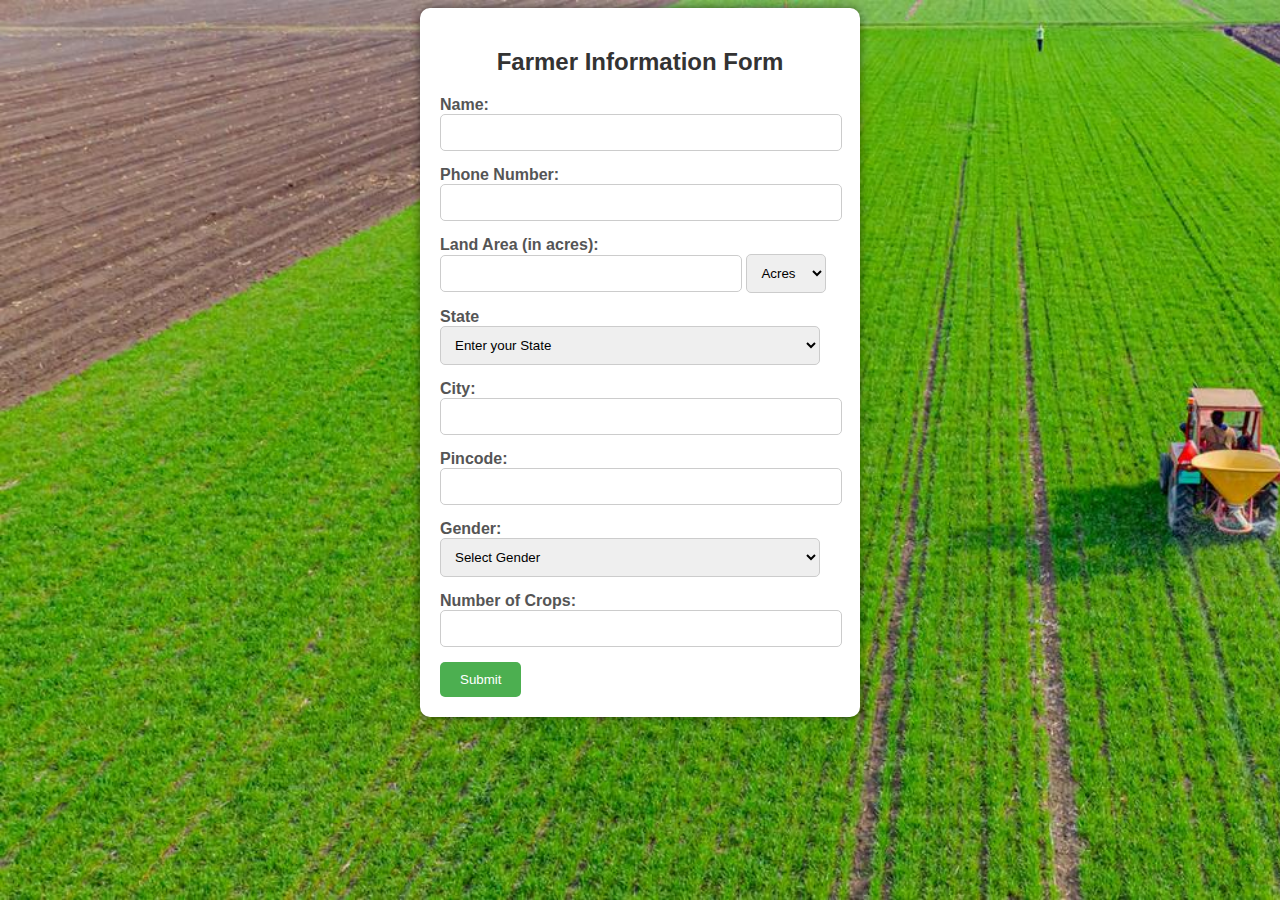
<file: form.html>
<!DOCTYPE html>
<html lang="en" style="margin: 0%; padding: 0%; height: 100%;">

<head>
    <meta charset="UTF-8">
    <meta name="viewport" content="width=device-width, initial-scale=1.0">
    <title>Farmer Information Form</title>
    <style>
        /* CSS Styles for Form Layout */
        body {
			background: linear-gradient(to right, #373B44, #4286f4);
			font-family: 'Open Sans', sans-serif;
			color: #fff;
            background-image: url(farm.jpg);
            
            background-repeat: no-repeat;
            background-size:cover;
		}
        .container {
            max-width: 400px;
            margin: auto;
            padding: 20px;
            background-color: #ffffff;
            border-radius: 10px;
            box-shadow: 0 0 10px rgba(0, 0, 0, 0.5);
        }
        h2 {
            text-align: center;
            color: #333;
        }
        label {
            font-weight: bold;
            color: #555;
        }
        input[type="text"],
        input[type="number"],
        input[type="tel"],
        select {
            width: 95%;
            padding: 10px;
            margin-bottom: 15px;
            border: 1px solid #ccc;
            border-radius: 5px;
        }
        button[type="submit"] {
            background-color: #4CAF50;
            color: white;
            padding: 10px 20px;
            border: none;
            border-radius: 5px;
            cursor: pointer;
            transition: background-color 0.3s;
        }
        button[type="submit"]:hover {
            background-color: #45a049;
        }
        /* CSS Styles for Error Messages */
        .error {
            color: red;
            font-size: 14px;
        }
    </style>
</head>
<body>
    <div class="container">
        <h2>Farmer Information Form</h2>
        <form id="farmerForm">
            <label for="name">Name:</label>
            <input type="text" id="name" name="name" required>
            
            <label for="phoneNumber">Phone Number:</label>
            <input type="tel" id="phoneNumber" name="phoneNumber" required>
            
            <label for="landArea">Land Area (in acres):</label>
            <input type="number" id="landArea" name="landArea" style="width: 70%;" required>
            <select id="areaUnit" name="areaUnit" style="width: 20%;">
                <option value="acres">Acres</option>
                <option value="squareMeters">Square Meters</option>
            </select>
            
            <label>State</label>
            <select id="state" name="state" required>
                <option value="" disabled selected>Select a State</option>
                <option value="" disabled selected>Enter your State</option>
                <option value="Andhra Pradesh">Andhra Pradesh</option>
                <option value="Arunachal Pradesh">Arunachal Pradesh</option>
                <option value="Assam">Assam</option>
                <option value="Bihar">Bihar</option>
                <option value="Chhattisgarh">Chhattisgarh</option>
                <option value="Goa">Goa</option>
                <option value="Gujarat">Gujarat</option>
                <option value="Haryana">Haryana</option>
                <option value="Himachal Pradesh">Himachal Pradesh</option>
                <option value="Jharkhand">Jharkhand</option>
                <option value="Karnataka">Karnataka</option>
                <option value="Kerala">Kerala</option>
                <option value="Madhya Pradesh">Madhya Pradesh</option>
                <option value="Maharashtra">Maharashtra</option>
                <option value="Manipur">Manipur</option>
                <option value="Meghalaya">Meghalaya</option>
                <option value="Mizoram">Mizoram</option>
                <option value="Nagaland">Nagaland</option>
                <option value="Odisha">Odisha</option>
                <option value="Punjab">Punjab</option>
                <option value="Rajasthan">Rajasthan</option>
                <option value="Sikkim">Sikkim</option>
                <option value="Tamil Nadu">Tamil Nadu</option>
                <option value="Telangana">Telangana</option>
                <option value="Tripura">Tripura</option>
                <option value="Uttar Pradesh">Uttar Pradesh</option>
                <option value="Uttarakhand">Uttarakhand</option>
                <option value="West Bengal">West Bengal</option>
            </select>
            
            <label for="city">City:</label>
            <input type="text" id="city" name="city" required>
            
            <label for="pincode">Pincode:</label>
            <input type="text" id="pincode" name="pincode" required>
            
            <label for="gender">Gender:</label>
            <select id="gender" name="gender">
                <option value="" disabled selected>Select Gender</option>
                <option value="male">Male</option>
                <option value="female">Female</option>
                <option value="other">Other</option>
            </select>
            
            <label for="numCrops">Number of Crops:</label>
            <input type="number" id="numCrops" name="numCrops" required>
            
            <div id="cropFields" class="crop-fields">
                <!-- Crop Name fields will be added dynamically -->
            </div>
            
            <button type="submit">Submit</button>
        </form>
    </div>
    
    <script>
        // JavaScript to populate the city and state fields based on the entered pincode
        document.getElementById('pincode').addEventListener('input', function () {
            const pincode = this.value.trim();
            if (pincode.length === 6) {
                fetch(https://api.zippopotam.us/IN/${pincode})
                    .then(response => response.json())
                    .then(data => {
                        if (data.places && data.places.length > 0) {
                            const cityInput = document.getElementById('city');
                            const stateInput = document.getElementById('state');
                            cityInput.value = data.places[0]['place name'];
                            stateInput.value = data.places[0]['state'];
                        } else {
                            clearCityStateFields();
                        }
                    })
                    .catch(() => {
                        clearCityStateFields();
                    });
            } else {
                clearCityStateFields();
            }
        });

        function clearCityStateFields() {
            const cityInput = document.getElementById('city');
            const stateInput = document.getElementById('state');
            cityInput.value = '';
            stateInput.value = '';
        }
        
        // JavaScript to add Crop Name fields dynamically
        document.getElementById('numCrops').addEventListener('change', function () {
            const numCrops = parseInt(this.value);
            const cropFields = document.getElementById('cropFields');
            
            // Clear any previously added fields
            cropFields.innerHTML = '';
            
            for (let i = 1; i <= numCrops; i++) {
                const cropLabel = document.createElement('label');
                cropLabel.textContent = Crop Name ${i}:;
                const cropInput = document.createElement('input');
                cropInput.setAttribute('type', 'text');
                cropInput.setAttribute('name', cropName${i});
                cropInput.setAttribute('required', 'true');
                
                cropFields.appendChild(cropLabel);
                cropFields.appendChild(cropInput);
            }

            // Show the crop fields
            cropFields.style.display = 'block';
        });
    </script>
	
</body>
</html>
</file>
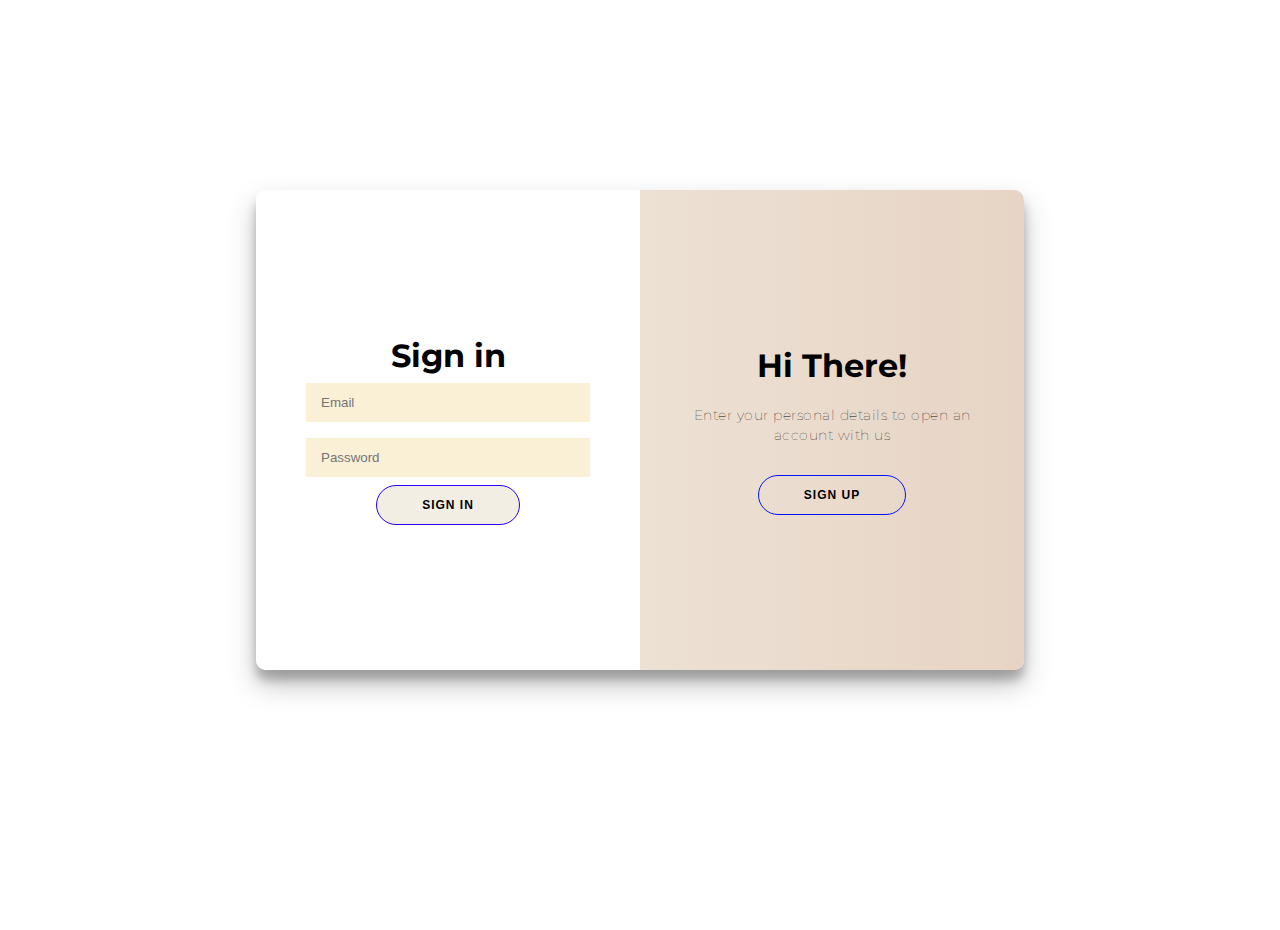
<file: in1.html>
<!DOCTYPE html>
<html lang="en" dir="ltr">

<head>
  <meta charset="utf-8">
  <title>Login</title>
  <link rel="stylesheet" href="regg.css">
  <link href="https://fonts.googleapis.com/css?family=Arvo" rel="stylesheet">
	<link rel='stylesheet' href='https://cdnjs.cloudflare.com/ajax/libs/font-awesome/5.14.0/css/all.min.css'>
</head>

<body>


<div class="container" id="container">
	<div class="form-container sign-up-container">
		<form id="signupForm" action="#">
			<h1>Create Account</h1>
			<input type="text" placeholder="Name" id="name" />
			<input type="email" placeholder="Email" id="email" />
			<input type="password" placeholder="Password" id="password" />
			<button type="button" id="signupButton">Sign Up</button> <!-- Use type="button" to prevent form submission -->
		</form>
	</div>
	<div class="form-container sign-in-container">
		<form action="#">
			<h1>Sign in</h1>
			
			<input type="email" placeholder="Email" />
			<input type="password" placeholder="Password" />
			
			<button>Sign In</button>
		</form>
	</div>
	<div class="overlay-container">
		<div class="overlay">
			<div class="overlay-panel overlay-left">
				<h1>Welcome Back!</h1>
				<p>To keep connected with us please login with your personal details</p>
				<button class="ghost" id="signIn">Sign In</button>
			</div>
			<div class="overlay-panel overlay-right">
				<h1>Hi There!</h1>
				<p>Enter your personal details to open an account with us</p>
				<button class="ghost" id="signUp">Sign Up</button>
			</div>
		</div>
	</div>
</div>

<script src="reg.js" charset="utf-8"></script>
</body>

</html>
</file>
<file: regg.css>
@import url('https://fonts.googleapis.com/css?family=Montserrat:400,800');

* {
	box-sizing: border-box;
}

body {
	background: #ffffff;
	display: flex;
	justify-content: center;
	align-items: center;
	flex-direction: column;
	font-family: 'Montserrat', sans-serif;
	height: 100vh;
	margin: -20px 0 50px;
}

h1 {
	font-weight: bold;
	margin: 0;
}

h2 {
	text-align: center;
}

p {
	font-size: 14px;
	font-weight: 100;
	line-height: 20px;
	letter-spacing: 0.5px;
	margin: 20px 0 30px;
}

span {
	font-size: 12px;
}

a {
	color: #333;
	font-size: 14px;
	text-decoration: none;
	margin: 15px 0;
}

button {
	border-radius: 20px;
	border: 1px solid #ffffff;
	background-color: #F2eee3;
	color: black;
	font-size: 12px;
	font-weight: bold;
	padding: 12px 45px;
	letter-spacing: 1px;
	text-transform: uppercase;
	transition: transform 80ms ease-in;
	border-color: rgb(38, 0, 255);
}

button:active {
	transform: scale(0.95);
}

button:focus {
	outline: none;
}

button.ghost {
	background-color: transparent;
	border-color: rgb(0, 21, 255);
}

form {
	background-color: #ffffff;
	display: flex;
	align-items: center;
	justify-content: center;
	flex-direction: column;
	padding: 0 50px;
	height: 100%;
	text-align: center;
}

input {
	background-color: #faf0d6;
	border: none;
	padding: 12px 15px;
	margin: 8px 0;
	width: 100%;
}

.container {
	background-color: #fff;
	border-radius: 10px;
  	box-shadow: 0 14px 28px rgba(0,0,0,0.25),
			0 10px 10px rgba(0,0,0,0.22);
	position: relative;
	overflow: hidden;
	width: 768px;
	max-width: 100%;
	min-height: 480px;
}

.form-container {
	position: absolute;
	top: 0;
	height: 100%;
	transition: all 0.6s ease-in-out;
}

.sign-in-container {
	left: 0;
	width: 50%;
	z-index: 2;
}

.container.right-panel-active .sign-in-container {
	transform: translateX(100%);
}

.sign-up-container {
	left: 0;
	width: 50%;
	opacity: 0;
	z-index: 1;
}

.container.right-panel-active .sign-up-container {
	transform: translateX(100%);
	opacity: 1;
	z-index: 5;
	animation: show 0.6s;
}

@keyframes show {
	0%, 49.99% {
		opacity: 0;
		z-index: 1;
	}

	50%, 100% {
		opacity: 1;
		z-index: 5;
	}
}

.overlay-container {
	position: absolute;
	top: 0;
	left: 50%;
	width: 50%;
	height: 100%;
	overflow: hidden;
	transition: transform 0.6s ease-in-out;
	z-index: 100;
}

.container.right-panel-active .overlay-container{
	transform: translateX(-100%);
}

.overlay {
	background: #9f8231;
	background: -webkit-linear-gradient(to right, #F2eee3, #f0e1d6);
	background: linear-gradient(to right, #F2eee3, #e7d4c5);
	background-repeat: no-repeat;
	background-size: cover;
	background-position: 0 0;
	color: black;
	position: relative;
	left: -100%;
	height: 100%;
	width: 200%;
  	transform: translateX(0);
	transition: transform 0.6s ease-in-out;
}

.container.right-panel-active .overlay {
  	transform: translateX(50%);
}

.overlay-panel {
	position: absolute;
	display: flex;
	align-items: center;
	justify-content: center;
	flex-direction: column;
	padding: 0 40px;
	text-align: center;
	top: 0;
	height: 100%;
	width: 50%;
	transform: translateX(0);
	transition: transform 0.6s ease-in-out;
}

.overlay-left {
	transform: translateX(-20%);
}

.container.right-panel-active .overlay-left {
	transform: translateX(0);
}

.overlay-right {
	right: 0;
	transform: translateX(0);
}

.container.right-panel-active .overlay-right {
	transform: translateX(20%);
}

.social-container {
	margin: 20px 0;
}

.social-container a {
	border: 1px solid rgb(21, 0, 255);
	border-radius: 50%;
	display: inline-flex;
	justify-content: center;
	align-items: center;
	margin: 0 5px;
	height: 40px;
	width: 40px;
	background: #fff5fc;
}
</file>
